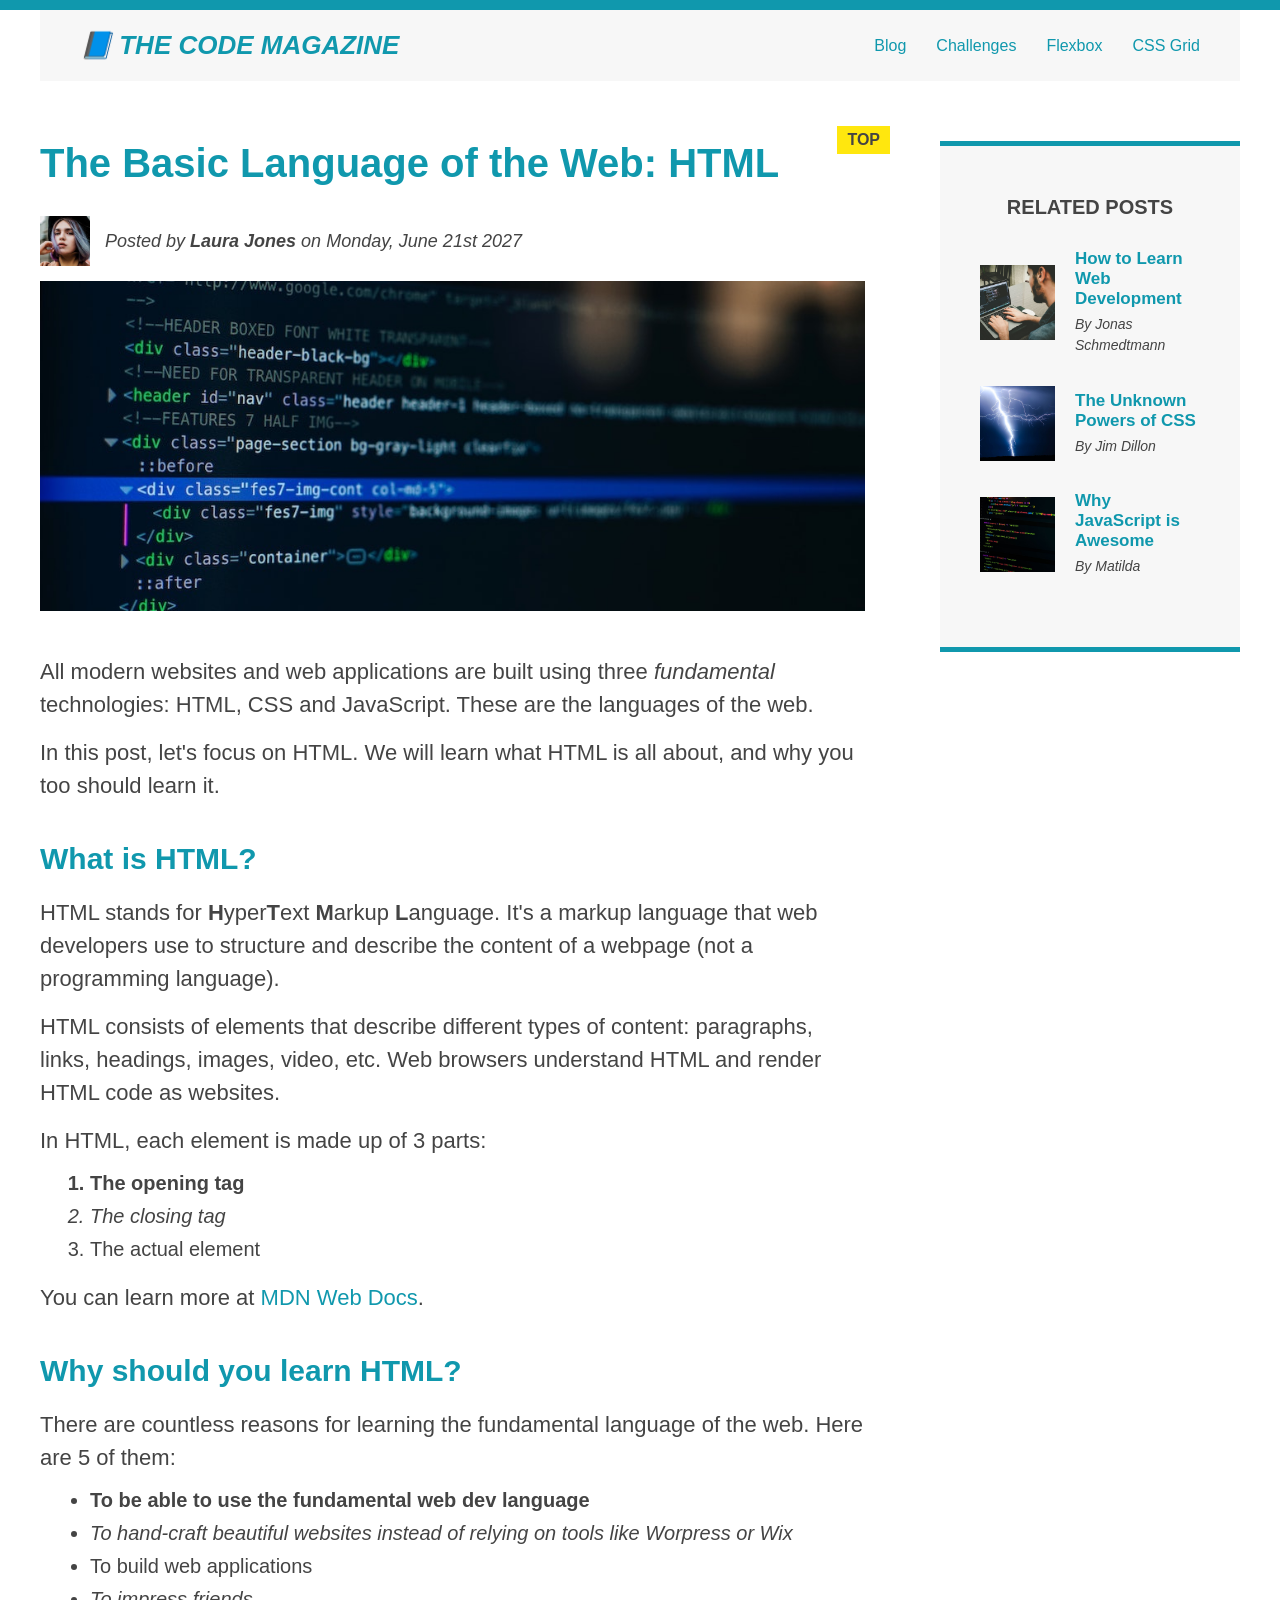
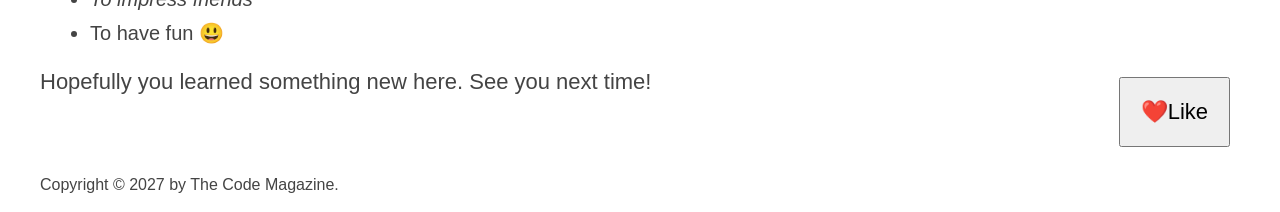
<file: index.html>
<!doctype html>
<html lang="en">
  <head>
    <meta charset="UTF-8" />
    <title>The Basic Language of the Web: HTML</title>
    <link rel="stylesheet" href="styles.css" />
  </head>

  <body>
    <div class="container">
      <header class="main-header">
        <h1>📘 The Code Magazine</h1>

        <nav>
          <a href="blog.html">Blog</a>
          <a href="#">Challenges</a>
          <a href="flexbox.html">Flexbox</a>
          <a href="css-grid.html">CSS Grid</a>
        </nav>

        <!-- <div class="clear"></div> -->

        <button class="like-button">❤️Like</button>
      </header>

      <div class="row">
        <article>
          <header class="post-header">
            <h2>The Basic Language of the Web: HTML</h2>

            <div class="author-box">
              <img
                src="images/laura-jones.jpg"
                alt="Headshot of Laura Jones"
                height="50"
                width="50"
                class="author-img"
              />

              <p id="author" class="author">
                Posted by <strong>Laura Jones</strong> on Monday, June 21st 2027
              </p>
            </div>
            <img
              src="images/post-img.jpg"
              alt="HTML code on a screen"
              width="500"
              height="200"
              class="post-img"
            />
          </header>

          <p>
            All modern websites and web applications are built using three
            <em>fundamental</em>
            technologies: HTML, CSS and JavaScript. These are the languages of
            the web.
          </p>

          <p>
            In this post, let's focus on HTML. We will learn what HTML is all
            about, and why you too should learn it.
          </p>

          <h3>What is HTML?</h3>
          <p>
            HTML stands for <strong>H</strong>yper<strong>T</strong>ext
            <strong>M</strong>arkup <strong>L</strong>anguage. It's a markup
            language that web developers use to structure and describe the
            content of a webpage (not a programming language).
          </p>
          <p>
            HTML consists of elements that describe different types of content:
            paragraphs, links, headings, images, video, etc. Web browsers
            understand HTML and render HTML code as websites.
          </p>
          <p>In HTML, each element is made up of 3 parts:</p>

          <ol>
            <li>The opening tag</li>
            <li>The closing tag</li>
            <li>The actual element</li>
          </ol>

          <p>
            You can learn more at
            <a
              href="https://developer.mozilla.org/en-US/docs/Web/HTML"
              target="_blank"
              >MDN Web Docs</a
            >.
          </p>

          <h3>Why should you learn HTML?</h3>

          <p>
            There are countless reasons for learning the fundamental language of
            the web. Here are 5 of them:
          </p>

          <ul>
            <li>To be able to use the fundamental web dev language</li>
            <li>
              To hand-craft beautiful websites instead of relying on tools like
              Worpress or Wix
            </li>
            <li>To build web applications</li>
            <li>To impress friends</li>
            <li>To have fun 😃</li>
          </ul>

          <p>Hopefully you learned something new here. See you next time!</p>
        </article>

        <aside>
          <h4>Related posts</h4>

          <ul class="related">
            <li class="related-post">
              <img
                src="images/related-1.jpg"
                alt="Person programming"
                width="75"
                width="75"
              />
              <div>
                <a href="#" class="related-link"
                  >How to Learn Web Development</a
                >
                <p class="related-author">By Jonas Schmedtmann</p>
              </div>
            </li>
            <li class="related-post">
              <img
                src="images/related-2.jpg"
                alt="Lightning"
                width="75"
                heigth="75"
              />
              <div>
                <a href="#" class="related-link">The Unknown Powers of CSS</a>
                <p class="related-author">By Jim Dillon</p>
              </div>
            </li>
            <li class="related-post">
              <img
                src="images/related-3.jpg"
                alt="JavaScript code on a screen"
                width="75"
                height="75"
              />
              <div>
                <a href="#" class="related-link">Why JavaScript is Awesome</a>
                <p class="related-author">By Matilda</p>
              </div>
            </li>
          </ul>
        </aside>
      </div>
      <footer>
        <p id="copyright" class="copyright text">
          Copyright &copy; 2027 by The Code Magazine.
        </p>
      </footer>
    </div>
  </body>
</html>
</file>
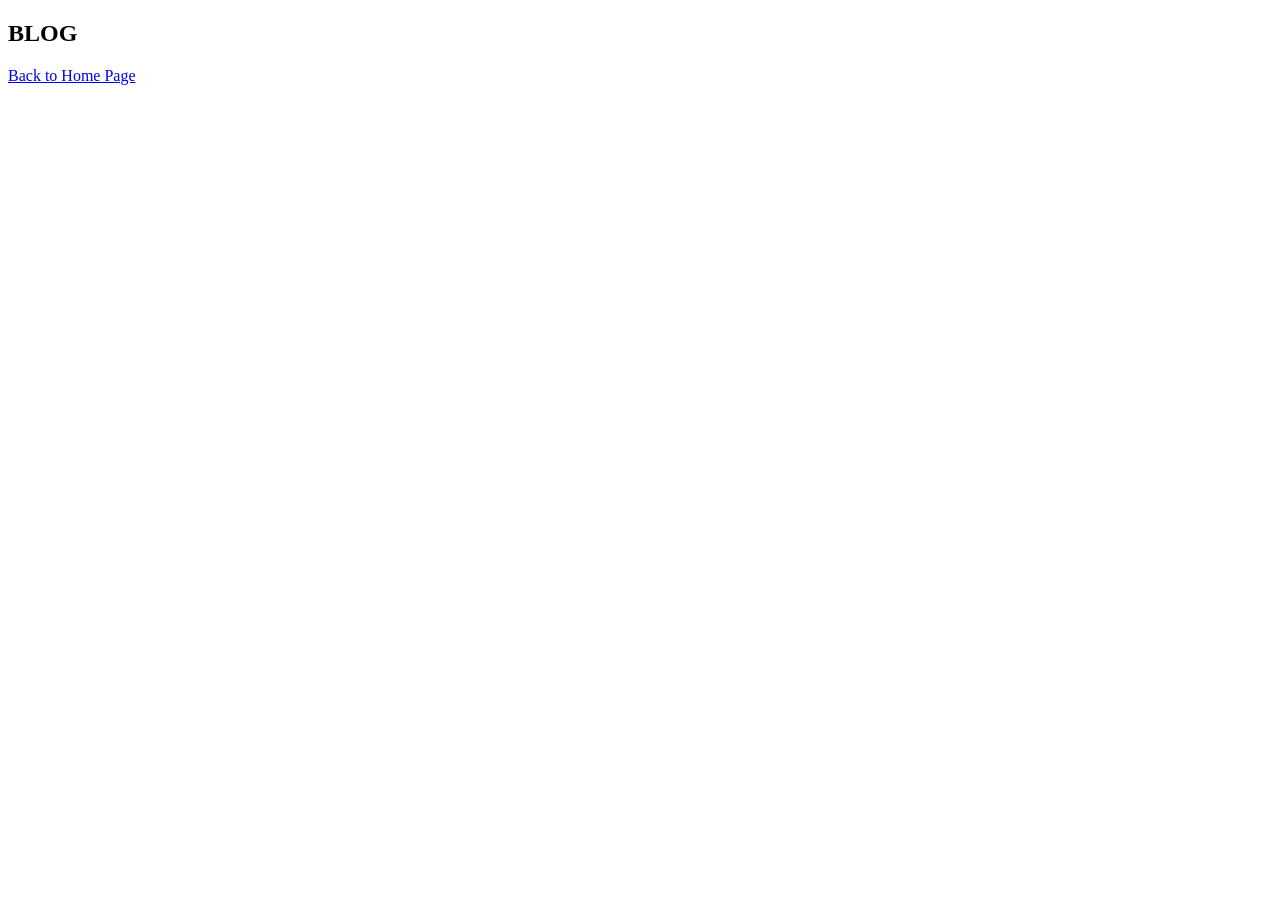
<file: blog.html>
<!doctype html>
<html lang="en">
  <head>
    <meta charset="UTF-8" />
    <meta name="viewport" content="width=device-width, initial-scale=1.0" />
    <title>BLOG</title>
  </head>
  <body>
    <h2>BLOG</h2>
    <a href="index.html">Back to Home Page</a>
  </body>
</html>
</file>
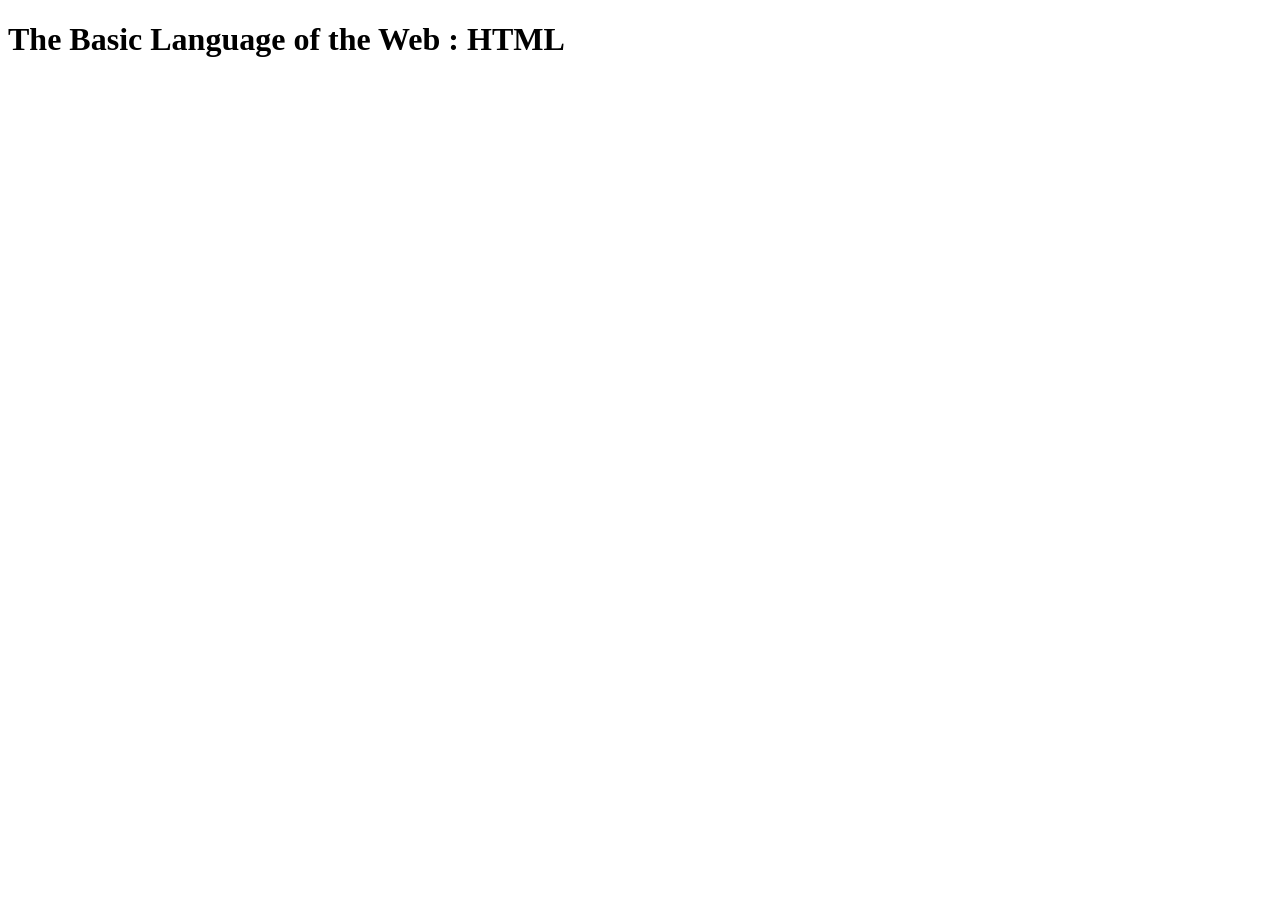
<file: Blog.html>
<!DOCTYPE html>
<html lang="en>
  <head>
    <meta charset = "UTF-8">
    <meta name="viewport" content="width=device-width, initial-scale=1.0">
    <meta http-equiv="X-UA-Compatible" content ="ie-edge">
    <title>The Basic Language of the Web : HTML</title>
  </head>
  <body>
    <h1>The Basic Language of the Web : HTML</h1>
  </body>
</html>
</file>
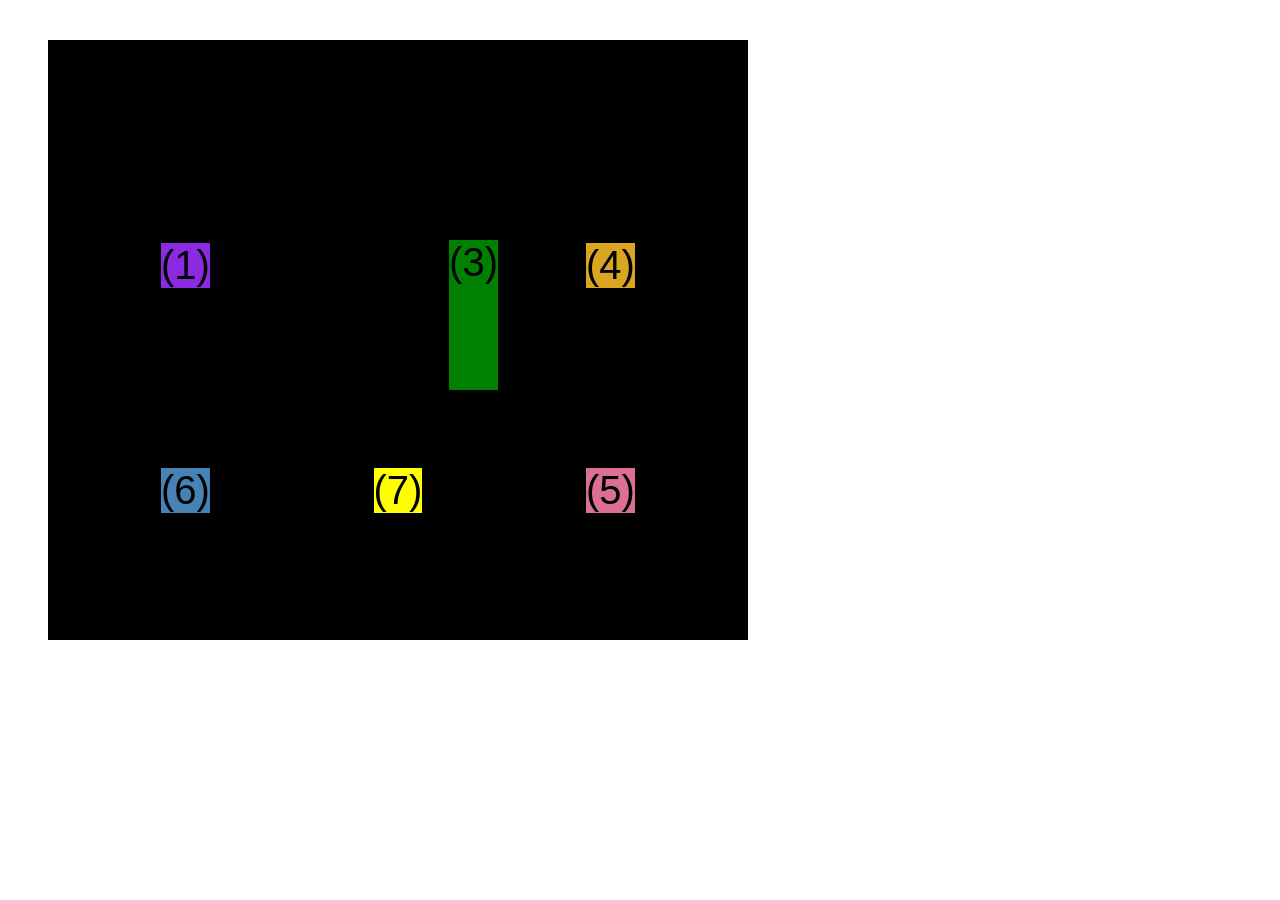
<file: css-grid.html>
<!doctype html>
<html lang="en">
  <head>
    <meta charset="UTF-8" />
    <meta http-equiv="X-UA-Compatible" content="IE=edge" />
    <meta name="viewport" content="width=device-width, initial-scale=1.0" />
    <title>CSS Grid</title>
    <style>
      .el--1 {
        background-color: blueviolet;
      }
      .el--2 {
        background-color: orangered;
      }
      .el--3 {
        background-color: green;
        height: 150px;
      }
      .el--4 {
        background-color: goldenrod;
      }
      .el--5 {
        background-color: palevioletred;
      }
      .el--6 {
        background-color: steelblue;
      }
      .el--7 {
        background-color: yellow;
      }
      .el--8 {
        background-color: crimson;
      }

      .container--1 {
        /* STARTER */

        font-family: sans-serif;
        background-color: #ddd;
        font-size: 30px;
        margin: 40px;

        display: grid;
        /* grid-template-columns: 200px 200px 1fr 1fr; */
        /* grid-template-columns: 1fr 1fr 1fr auto; */
        /* grid-template-rows: 300px 200px; */

        grid-template-columns: repeat(4, 1fr);
        grid-template-rows: 1fr 1fr;
        /* height: 500px; */

        /* gap: 30px; */

        column-gap: 20px;
        row-gap: 40px;

        /* CSS GRID */

        display: none;
      }

      .el--8 {
        grid-column: 2 / 3;
        grid-row: 1 / 2;
      }

      .el--2 {
        grid-column: 1 / 2;
        grid-row: 2 / 3;
      }

      .el--5 {
        grid-column: 3 / 4;
        grid-row: 2 / 3;
      }

      .container--2 {
        /* STARTER */

        font-family: sans-serif;
        background-color: black;
        font-size: 40px;
        margin: 40px;

        width: 700px;
        height: 600px;

        /* CSS GRID */
        display: grid;
        grid-template-columns: 125px 200px 125px;
        grid-template-rows: 250px 100px;
        gap: 50px;

        /*Aligning tracks inside container : Distrbuting space between them*/

        /* justify-content: space-between; */
        justify-content: center;

        /* align-content: space-between; */
        align-content: center;

        /* Aligning items inside cells */

        align-items: center;
        justify-items: center;
      }

      .el--3 {
        align-self: end;
        justify-self: end;
      }
    </style>
  </head>
  <body>
    <div class="container--1">
      <div class="el el--1">(1) HTML</div>
      <div class="el el--2">(2) and</div>
      <div class="el el--3">(3) CSS</div>
      <div class="el el--4">(4) are</div>
      <div class="el el--5">(5) amazing</div>
      <div class="el el--6">(6) languages</div>
      <!-- <div class="el el--7">(7) to</div> -->
      <div class="el el--8">(8) learn</div>
    </div>

    <div class="container--2">
      <div class="el el--1">(1)</div>
      <div class="el el--3">(3)</div>
      <div class="el el--4">(4)</div>
      <div class="el el--5">(5)</div>
      <div class="el el--6">(6)</div>
      <div class="el el--7">(7)</div>
    </div>
  </body>
</html>
</file>
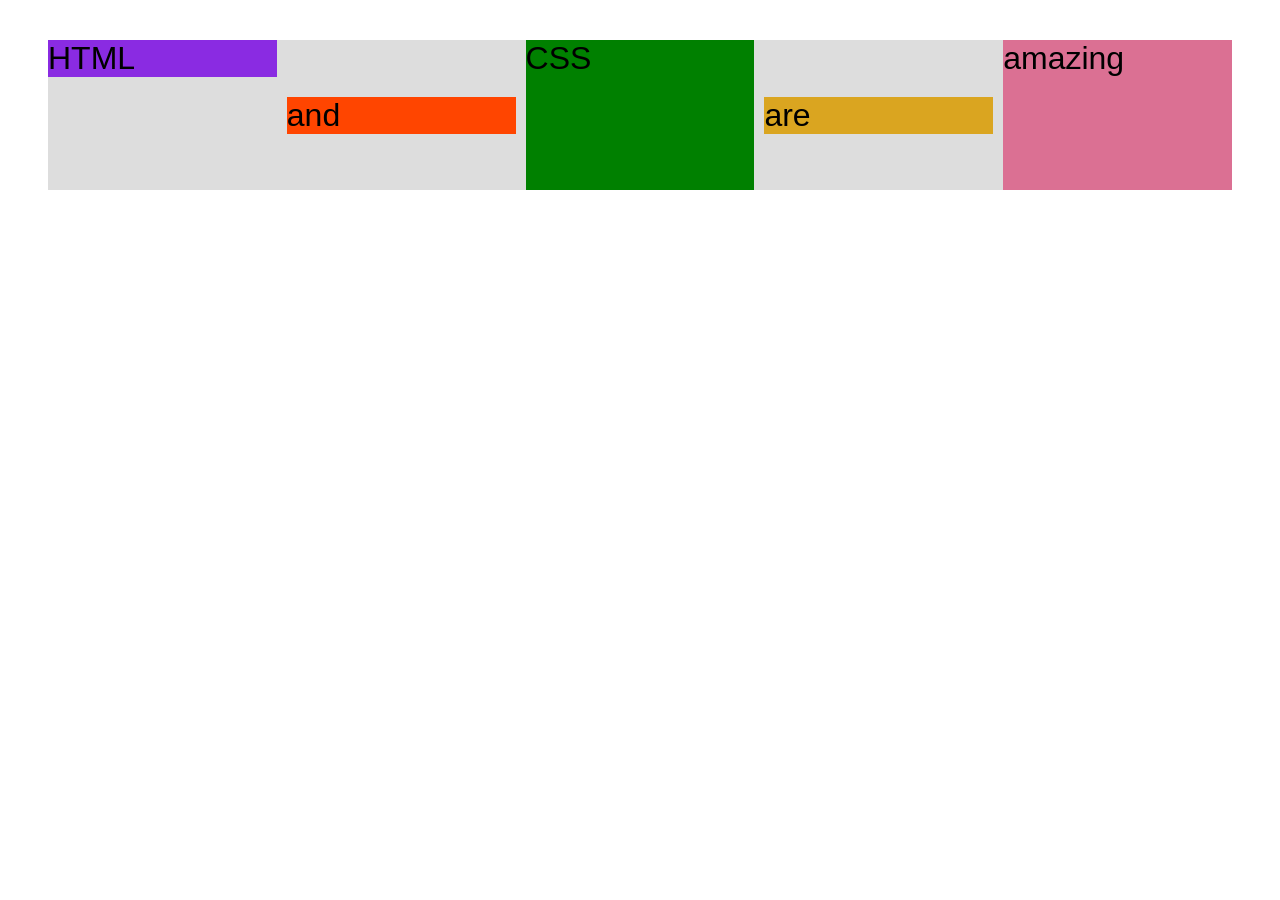
<file: flexbox.html>
<!doctype html>
<html lang="en">
  <head>
    <meta charset="UTF-8" />
    <meta http-equiv="X-UA-Compatible" content="IE=edge" />
    <meta name="viewport" content="width=device-width, initial-scale=1.0" />
    <title>Flexbox</title>
    <style>
      .el--1 {
        background-color: blueviolet;
      }
      .el--2 {
        background-color: orangered;
      }
      .el--3 {
        background-color: green;
        height: 150px;
      }
      .el--4 {
        background-color: goldenrod;
      }
      .el--5 {
        background-color: palevioletred;
      }
      .el--6 {
        background-color: steelblue;
      }
      .el--7 {
        background-color: yellow;
      }
      .el--8 {
        background-color: crimson;
      }

      .container {
        /* STARTER */
        font-family: sans-serif;
        background-color: #ddd;
        font-size: 32px;
        margin: 40px;

        /* FLEXBOX */
        display: flex;
        align-items: center;
        justify-content: flex-start;
        gap: 10px;
      }

      .el {
        /*
        DEFAULT VALUES
        flex-grow: 0;
        flex-shrink: 1;
        flex-basis: auto; 
        */

        /* flex-basis: 200px; */
        /* flex-shrink: 0; */
        /* flex: 0 0 200px; */

        /* flex-grow: 1; */

        flex: 1;
      }

      .el--1 {
        align-self: flex-start;
        /* order: 2; */
        /* flex-grow: 1; */
        /* flex-grow: 3; */
      }

      .el--5 {
        align-self: stretch;
      }

      .el--6 {
        order: -1;
      }
    </style>
  </head>
  <body>
    <div class="container">
      <div class="el el--1">HTML</div>
      <div class="el el--2">and</div>
      <div class="el el--3">CSS</div>
      <div class="el el--4">are</div>
      <div class="el el--5">amazing</div>
      <!-- <div class="el el--6">languages</div> -->
      <!-- <div class="el el--7">to</div>
      <div class="el el--8">learn</div> -->
    </div>
  </body>
</html>
</file>
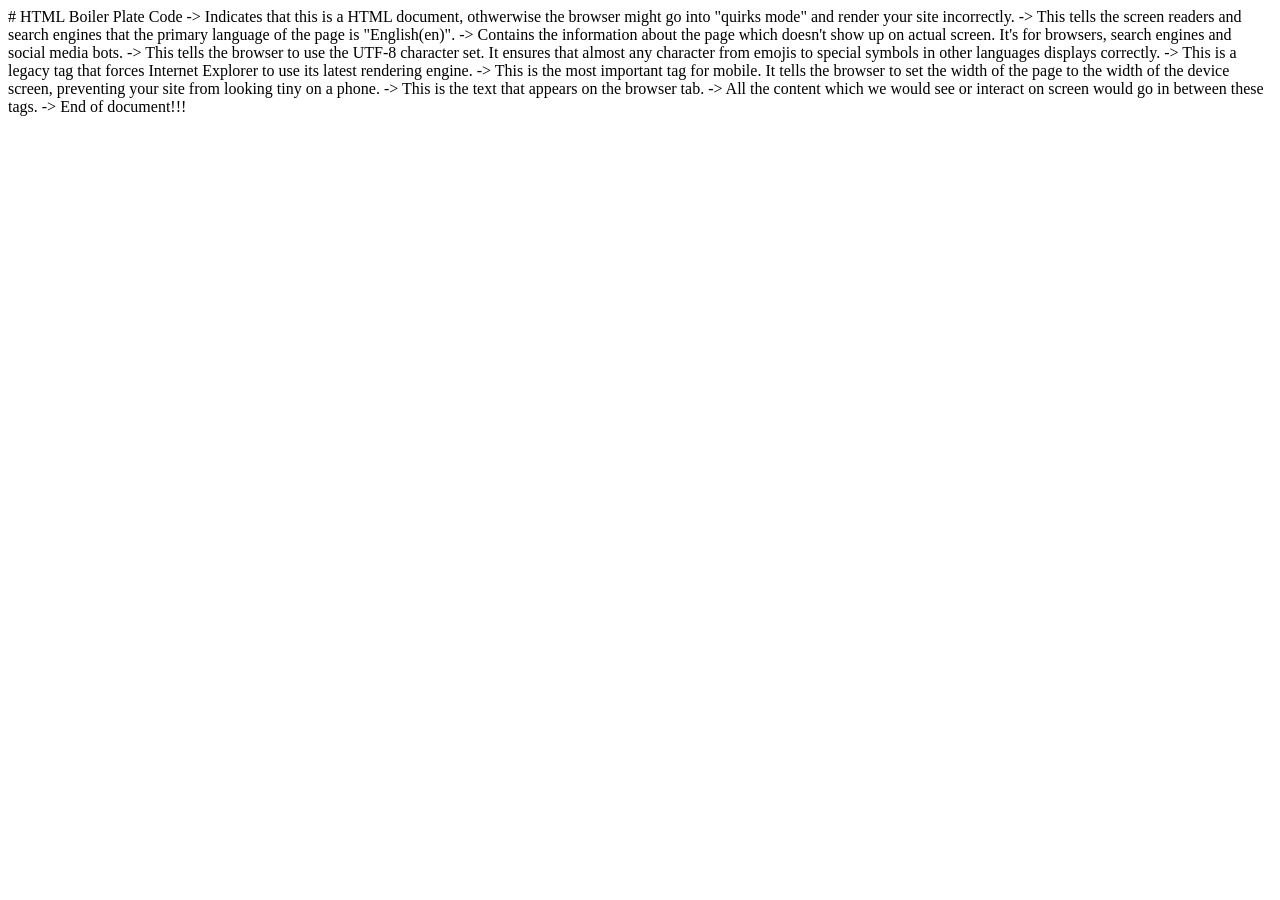
<file: learning/1_HTML_Doc_Structure.html>
# HTML Boiler Plate Code

<!DOCTYPE html> -> Indicates that this is a HTML document, othwerwise the browser might go into "quirks mode" and render your site incorrectly.
<html lang="en"> -> This tells the screen readers and search engines that the primary language of the page is "English(en)".
<head> -> Contains the information about the page which doesn't show up on actual screen. It's for browsers, search engines and social media bots.
    <meta charset="UTF-8"> -> This tells the browser to use the UTF-8 character set. It ensures that almost any character from emojis to special symbols in other languages displays correctly.
    <meta http-equiv="X-UA-Compatible" content="IE=edge"> -> This is a legacy tag that forces Internet Explorer to use its latest rendering engine.
    <meta name="viewport" content="width=device-width, initial-scale=1.0"> -> This is the most important tag for mobile. It tells the browser to set the width of the page to the width of the device screen, preventing your site from looking tiny on a phone.
    <title>Document</title> -> This is the text that appears on the browser tab.
</head>
<body>
    -> All the content which we would see or interact on screen would go in between these tags.
</body>
</html> -> End of document!!!
</file>
<file: styles.css>
* {
  margin: 0;
  padding: 0;
  box-sizing: border-box;
}

body {
  font-family: sans-serif;
  color: #444;
  border-top: 10px solid #1098ad;
  position: relative;
}

.container {
  width: 1200px;
  margin: 0 auto;
}

.main-header {
  padding: 20px 40px;
  margin-bottom: 60px;
}

.post-header {
  margin-bottom: 40px;
}

.post-img {
  width: 100%;
  height: auto;
}

article {
  margin-bottom: 60px;
}

h1 {
  font-size: 26px;
  text-transform: uppercase;
  font-style: italic;
}

h2 {
  font-size: 40px;
  margin-bottom: 30px;
}

h3 {
  font-size: 30px;
  margin-bottom: 20px;
  margin-top: 40px;
}

h4 {
  font-size: 20px;
  text-align: center;
  text-transform: uppercase;
  margin-bottom: 30px;
}

p {
  font-size: 22px;
  line-height: 1.5;
  margin-bottom: 15px;
}

ul,
ol {
  margin-left: 50px;
  margin-bottom: 20px;
}

li {
  font-size: 20px;
  margin-bottom: 10px;
  /* display: inline; */
}

li:last-child {
  margin-bottom: 0;
}

#author {
  font-style: italic;
  font-size: 18px;
}

#copyright {
  font-size: 16px;
}

/* Class Selectors */
.related-author {
  font-size: 18px;
  font-weight: bold;
}

.related {
  list-style: none;
  margin-left: 0;
}

/* Colors */

h1,
h2,
h3 {
  color: #1098ad;
}

.main-header {
  background-color: #f7f7f7;
}

aside {
  background-color: #f7f7f7;
  border-top: 5px solid #1098ad;
  border-bottom: 5px solid #1098ad;
  padding: 50px 40px;
}

li:first-child {
  font-weight: bold;
}

li:nth-child(even) {
  font-style: italic;
}

article p:first-child {
  color: red;
}

a:link {
  color: #1098ad;
  text-decoration: none;
}

a:visited {
  color: #1098ad;
}

a:hover {
  color: orangered;
  font-weight: bold;
  text-decoration: underline orangered;
}

a:active {
  background-color: black;
  font-style: italic;
}

.like-button {
  padding: 20px;
  font-size: 22px;
  cursor: pointer;
  position: absolute;
  bottom: 50px;
  right: 50px;
}

h2 {
  position: relative;
}

h2::after {
  content: "TOP";
  position: absolute;
  background-color: #ffe70e;
  color: #444;
  font-size: 16px;
  font-weight: bold;
  display: inline-block;
  padding: 5px 10px;
  top: -15px;
  right: -25px;
}

/* FLEXBOX */
.main-header {
  display: flex;
  justify-content: space-between;
  align-items: center;
  gap: 30px;
}

nav {
  display: flex;
  gap: 30px;
}

.author-box {
  display: flex;
  align-items: center;
  margin-bottom: 15px;
}

.author {
  margin-bottom: 0;
  margin-left: 15px;
}

.related-post {
  display: flex;
  align-items: center;
  gap: 20px;
  margin-bottom: 30px;
}

.related-link:link {
  font-size: 17px;
  font-weight: bold;
  font-style: normal;
  margin-bottom: 5px;
  display: block;
}

.related-author {
  margin-bottom: 0;
  font-weight: normal;
  font-style: italic;
  font-size: 14px;
}

.row {
  display: flex;
  align-items: flex-start;
  gap: 75px;
  margin-bottom: 60px;
}

article {
  /* flex: 0 0 825px; */
  flex: 1; /* Allows to grow the width and height of the element automatically */
  margin-bottom: 0;
}

aside {
  flex: 0 0 300px;
}
</file>
